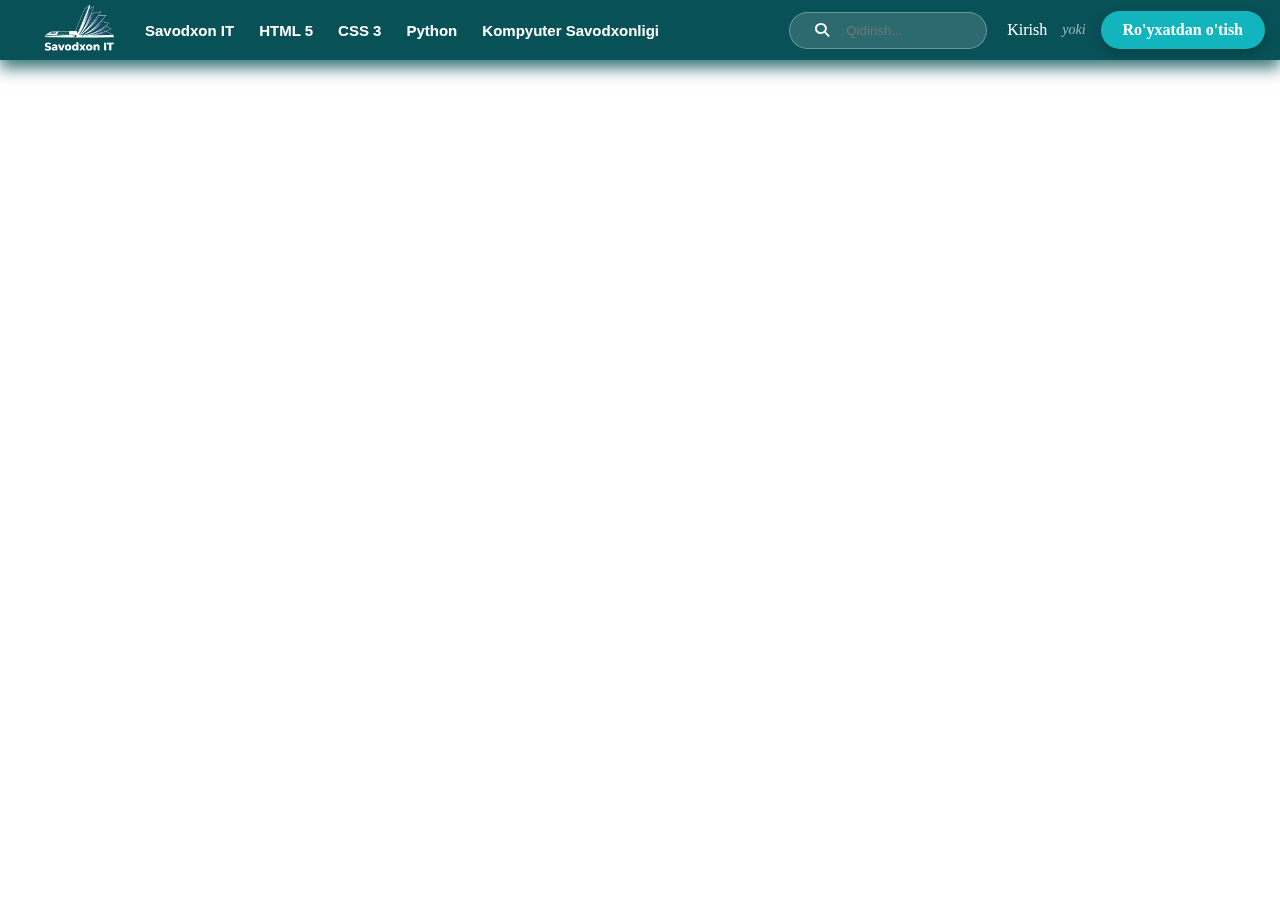
<file: index.html>
<!doctype html>
<html lang="en">
  <head>
    <meta charset="UTF-8" />
    <meta name="viewport" content="width=device-width, initial-scale=1.0" />
    <link rel="stylesheet" href="https://cdnjs.cloudflare.com/ajax/libs/font-awesome/6.5.1/css/all.min.css">
    <title>Savodxon IT</title>
    <!-- <link rel="icon" href="./images/logo.png"> -->
    <link rel="stylesheet" href="./css/index.css" />
  </head>
  <body>

    <nav class="navbar">
      <ul class="navbar-list">
        <li class="navbar-item">
          <img class="savodxon-it-logo" src="./images/savodxon-it-logo.png" alt="Savodxon IT">
        </li>
        <li class="navbar-item">
          <a href="#">Savodxon IT</a>
        </li>
        <li class="navbar-item">
          <a href="#">HTML 5</a>
        </li>
        <li class="navbar-item">
          <a href="#">CSS 3</a>
        </li>
        <li class="navbar-item">
          <a href="#">Python</a>
        </li>
        <li class="navbar-item">
          <a href="#">Kompyuter Savodxonligi</a>
          <!-- <ul class="dropdown">
            <li class="dropdown-item">
              <a href="#">Umumiy saboqlar</a>
            </li>
            <li class="dropdown-item">
              <a href="#">Office darslari</a>
            </li>
            <li class="dropdown-item">
              <a href="#">Suniy intelekt (AI)</a>
            </li>
          </ul> -->
        </li>
      </ul>
      <div class="nav-right">
        <form action="{% url 'search_results' %}" method="get" class="search-box">
          <input type="text" name="q" placeholder="Qidirish...">
          <button type="submit" style="background:none; border:none; color:white; cursor:pointer;"></button>
          <i class="fas fa-search"></i>
        </form>

        <div class="auth-buttons">
          <a href="#" class="login-link">Kirish</a>
          <em>yoki</em>
          <a href="#" class="signup-btn">Ro'yxatdan o'tish</a>
        </div>
      </div>
    </nav>
    <!-- <div>
      <h2>Salom! Xush kelivsiz.</h2>
      <p>
        Ushbu sahifada siz <strong>HTML 5</strong> va
        <strong>CSS</strong> taglar ro`yxati va ularning vazifalari bilan
        tanishishingiz mumkin!
      </p>
    </div>
    <div class="main_page">
      <h3 class="main-title">
        <strong>HTML5</strong> taglar va <strong>CSS</strong> styllar.
      </h3>
      <img src="./images/home_page.png" alt="main image" />

      <div class="html-css-links">
        <a class="my-button" href="/html_page.html">HTML5 taglari</a>
        <a class="my-button" href="/css_page.html">CSS taglari</a>
      </div> -->
    </div>
  </body>
</html>
</file>
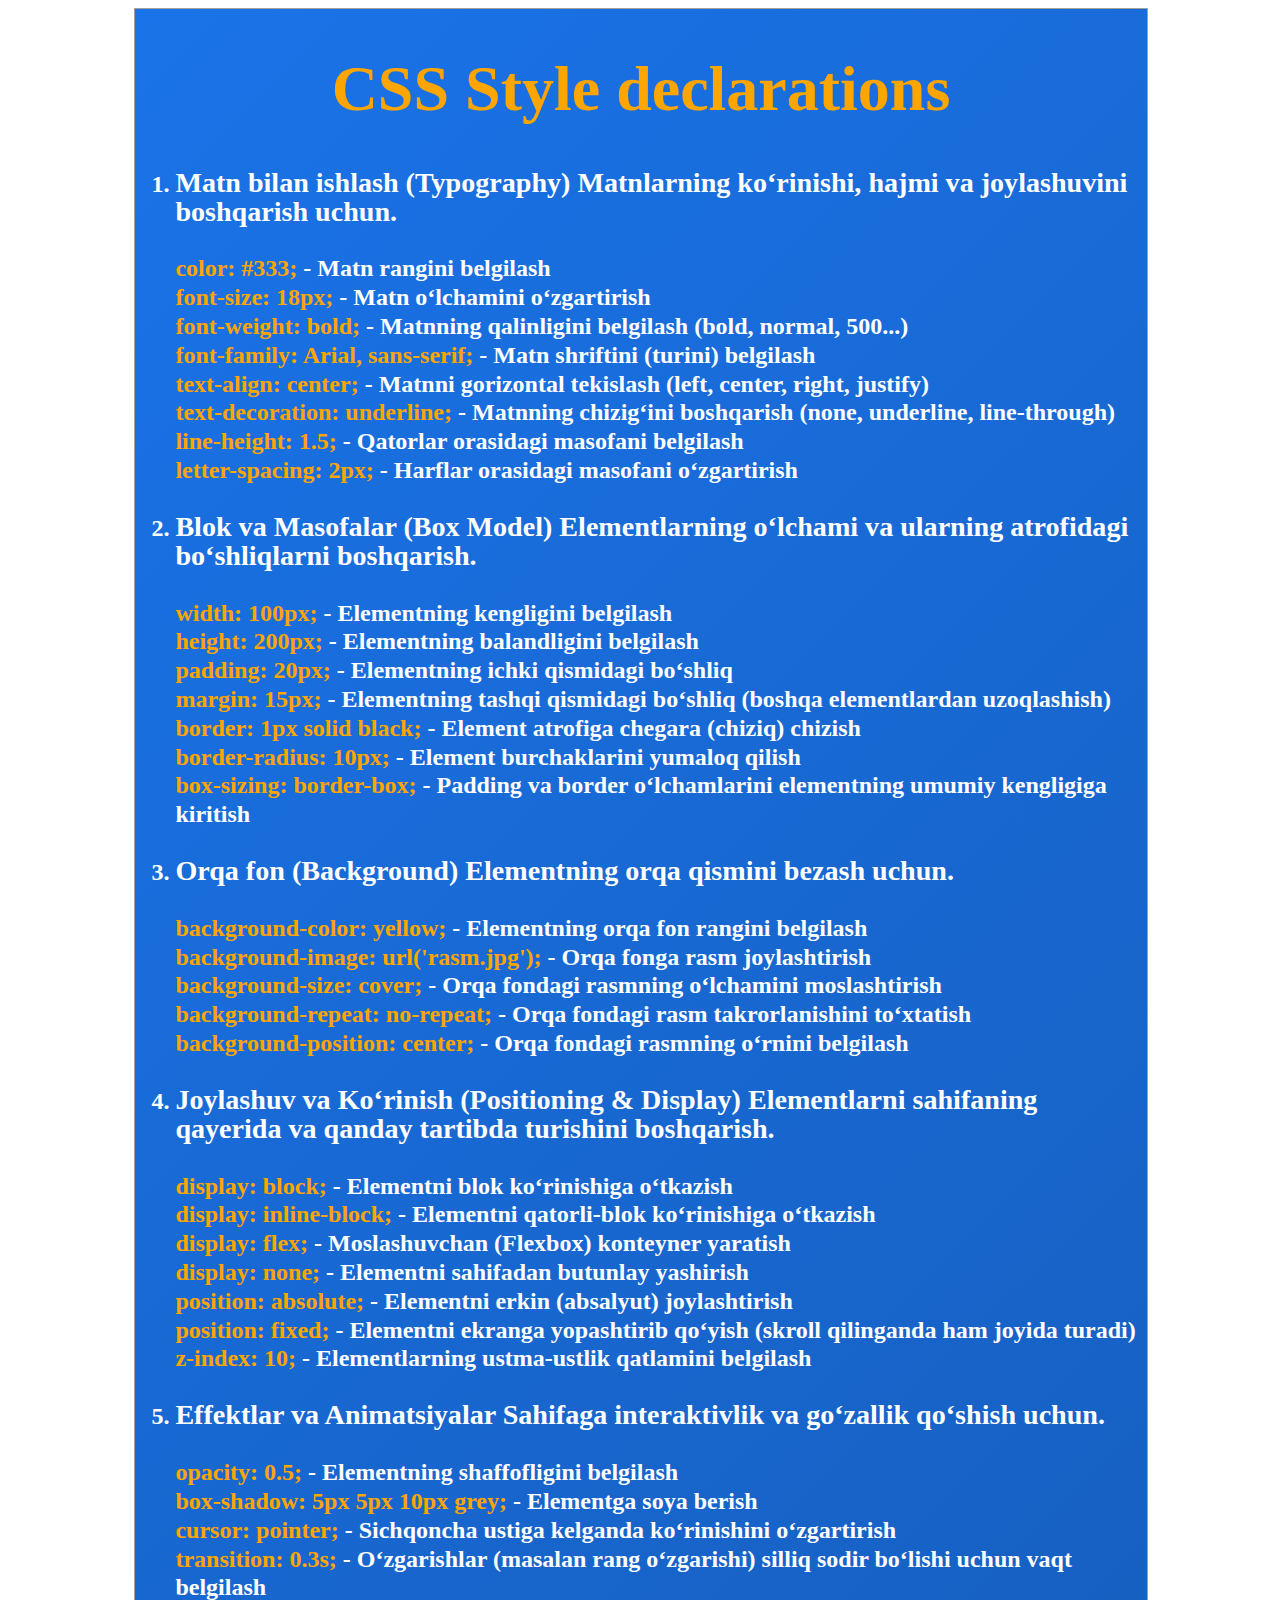
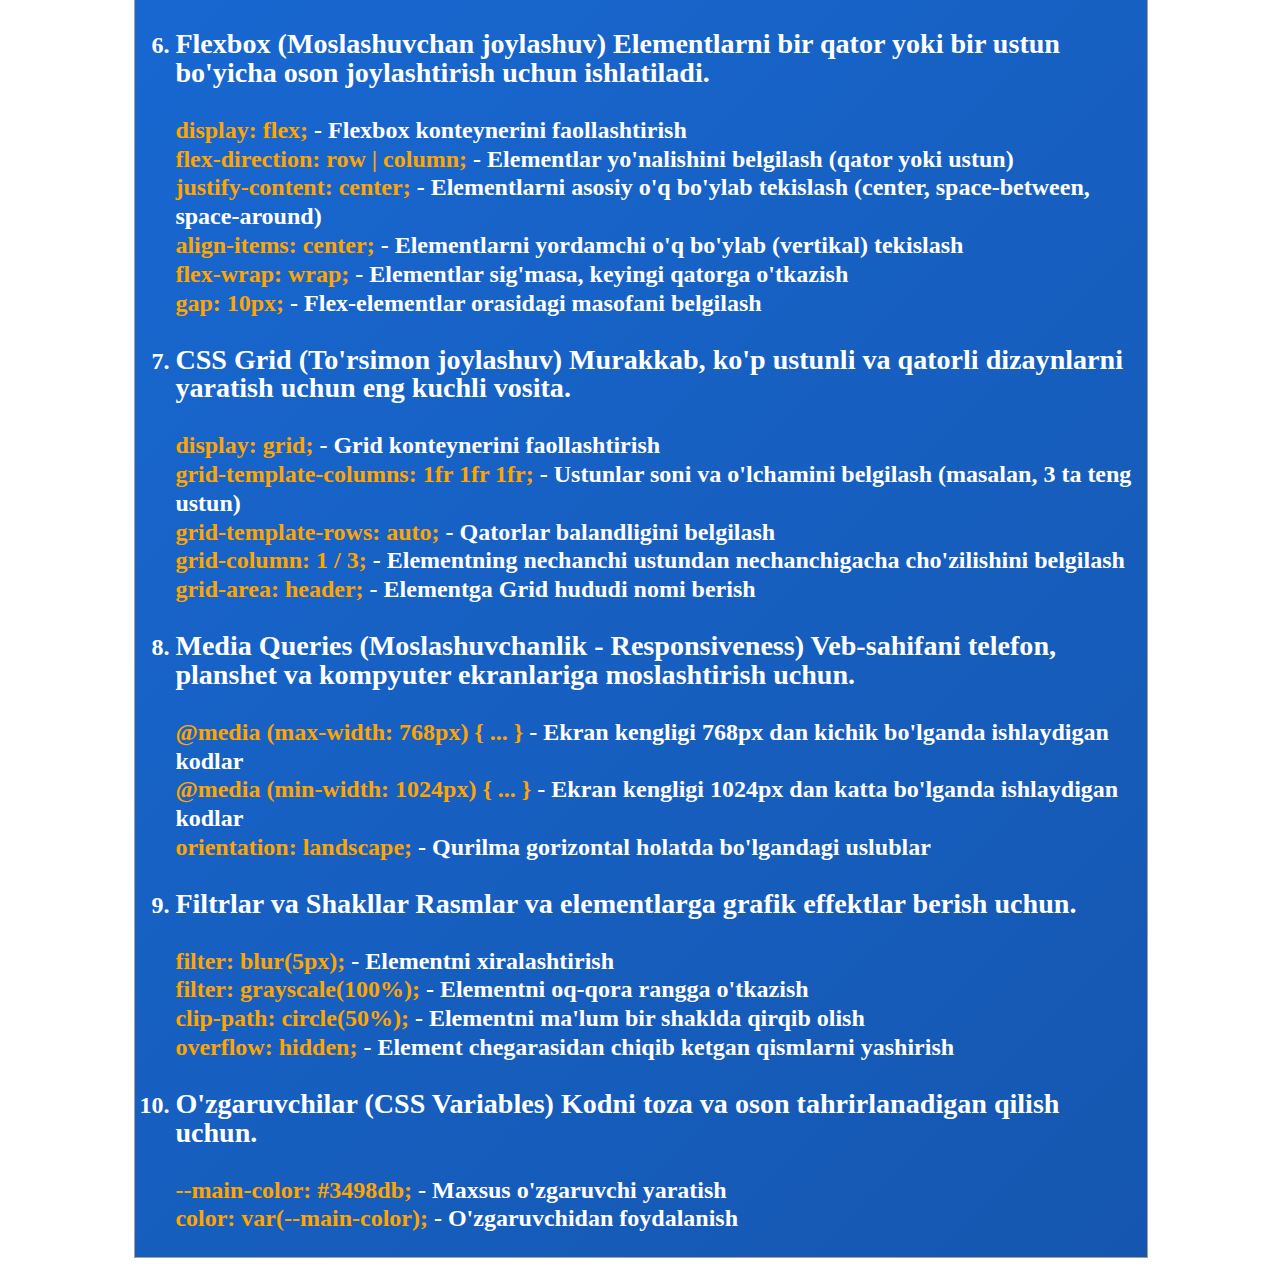
<file: css_page.html>
<!doctype html>
<html lang="en">
  <head>
    <meta charset="UTF-8" />
    <meta name="viewport" content="width=device-width, initial-scale=1.0" />
    <title>Learning CSS style</title>
    <link rel="stylesheet" href="./css/css_page.css" />
    <link rel="icon" href="images/Learning_coin.png" />
  </head>
  <body>
    <section>
      <div>
        <h1>CSS Style declarations</h1>
        <div>
          <ol>
            <li>
              <h3>
                Matn bilan ishlash (Typography) Matnlarning ko‘rinishi, hajmi va
                joylashuvini boshqarish uchun.
              </h3>
              <div>
                <p>
                  <strong>color: #333;</strong> - Matn rangini belgilash <br />
                  <strong>font-size: 18px;</strong> - Matn o‘lchamini
                  o‘zgartirish <br />
                  <strong>font-weight: bold;</strong> - Matnning qalinligini
                  belgilash (bold, normal, 500...) <br />
                  <strong>font-family: Arial, sans-serif;</strong> - Matn
                  shriftini (turini) belgilash <br />
                  <strong>text-align: center;</strong> - Matnni gorizontal
                  tekislash (left, center, right, justify) <br />
                  <strong>text-decoration: underline;</strong> - Matnning
                  chizig‘ini boshqarish (none, underline, line-through) <br />
                  <strong>line-height: 1.5;</strong> - Qatorlar orasidagi
                  masofani belgilash <br />
                  <strong>letter-spacing: 2px;</strong> - Harflar orasidagi
                  masofani o‘zgartirish <br />
                </p>
              </div>
            </li>
            <li>
              <h3>
                Blok va Masofalar (Box Model) Elementlarning o‘lchami va
                ularning atrofidagi bo‘shliqlarni boshqarish.
              </h3>

              <div>
                <p>
                  <strong>width: 100px;</strong> - Elementning kengligini
                  belgilash <br />

                  <strong>height: 200px;</strong> - Elementning balandligini
                  belgilash <br />

                  <strong>padding: 20px;</strong> - Elementning ichki qismidagi
                  bo‘shliq <br />

                  <strong>margin: 15px;</strong> - Elementning tashqi qismidagi
                  bo‘shliq (boshqa elementlardan uzoqlashish) <br />

                  <strong>border: 1px solid black;</strong> - Element atrofiga
                  chegara (chiziq) chizish <br />

                  <strong>border-radius: 10px;</strong> - Element burchaklarini
                  yumaloq qilish <br />

                  <strong>box-sizing: border-box;</strong> - Padding va border
                  o‘lchamlarini elementning umumiy kengligiga kiritish <br />
                </p>
              </div>
            </li>
            <li>
              <h3>
                Orqa fon (Background) Elementning orqa qismini bezash uchun.
              </h3>
              <div>
                <p>
                  <strong>background-color: yellow;</strong> - Elementning orqa
                  fon rangini belgilash <br />

                  <strong>background-image: url('rasm.jpg');</strong> - Orqa
                  fonga rasm joylashtirish <br />

                  <strong>background-size: cover;</strong> - Orqa fondagi
                  rasmning o‘lchamini moslashtirish <br />

                  <strong>background-repeat: no-repeat;</strong> - Orqa fondagi
                  rasm takrorlanishini to‘xtatish <br />

                  <strong>background-position: center;</strong> - Orqa fondagi
                  rasmning o‘rnini belgilash <br />
                </p>
              </div>
            </li>
            <li>
              <h3>
                Joylashuv va Ko‘rinish (Positioning & Display) Elementlarni
                sahifaning qayerida va qanday tartibda turishini boshqarish.
              </h3>

              <div>
                <p>
                  <strong>display: block;</strong> - Elementni blok ko‘rinishiga
                  o‘tkazish <br />

                  <strong>display: inline-block;</strong> - Elementni
                  qatorli-blok ko‘rinishiga o‘tkazish <br />

                  <strong>display: flex;</strong> - Moslashuvchan (Flexbox)
                  konteyner yaratish <br />

                  <strong>display: none;</strong> - Elementni sahifadan butunlay
                  yashirish <br />

                  <strong>position: absolute;</strong> - Elementni erkin
                  (absalyut) joylashtirish <br />

                  <strong>position: fixed;</strong> - Elementni ekranga
                  yopashtirib qo‘yish (skroll qilinganda ham joyida turadi)
                  <br />
                  <strong>z-index: 10;</strong> - Elementlarning ustma-ustlik
                  qatlamini belgilash <br />
                </p>
              </div>
            </li>
            <li>
              <h3>
                Effektlar va Animatsiyalar Sahifaga interaktivlik va go‘zallik
                qo‘shish uchun.
              </h3>

              <div>
                <p>
                  <strong>opacity: 0.5;</strong> - Elementning shaffofligini
                  belgilash
                  <br />
                  <strong>box-shadow: 5px 5px 10px grey;</strong> - Elementga
                  soya berish
                  <br />
                  <strong>cursor: pointer;</strong> - Sichqoncha ustiga kelganda
                  ko‘rinishini o‘zgartirish
                  <br />
                  <strong>transition: 0.3s;</strong> - O‘zgarishlar (masalan
                  rang o‘zgarishi) silliq sodir bo‘lishi uchun vaqt belgilash
                  <br />
                </p>
              </div>
            </li>
            <li>
              <h3>
                Flexbox (Moslashuvchan joylashuv) Elementlarni bir qator yoki
                bir ustun bo'yicha oson joylashtirish uchun ishlatiladi.
              </h3>

              <div>
                <p>
                  <strong>display: flex;</strong> - Flexbox konteynerini
                  faollashtirish <br />

                  <strong>flex-direction: row | column;</strong> - Elementlar
                  yo'nalishini belgilash (qator yoki ustun) <br />

                  <strong>justify-content: center;</strong> - Elementlarni
                  asosiy o'q bo'ylab tekislash (center, space-between,
                  space-around) <br />

                  <strong>align-items: center;</strong> - Elementlarni yordamchi
                  o'q bo'ylab (vertikal) tekislash <br />

                  <strong>flex-wrap: wrap;</strong> - Elementlar sig'masa,
                  keyingi qatorga o'tkazish <br />

                  <strong>gap: 10px;</strong> - Flex-elementlar orasidagi
                  masofani belgilash <br />
                </p>
              </div>
            </li>
            <li>
              <h3>
                CSS Grid (To'rsimon joylashuv) Murakkab, ko'p ustunli va qatorli
                dizaynlarni yaratish uchun eng kuchli vosita. <br />
              </h3>

              <div>
                <p>
                  <strong>display: grid;</strong> - Grid konteynerini
                  faollashtirish <br />

                  <strong>grid-template-columns: 1fr 1fr 1fr;</strong> -
                  Ustunlar soni va o'lchamini belgilash (masalan, 3 ta teng
                  ustun) <br />

                  <strong>grid-template-rows: auto;</strong> - Qatorlar
                  balandligini belgilash <br />

                  <strong>grid-column: 1 / 3;</strong> - Elementning nechanchi
                  ustundan nechanchigacha cho'zilishini belgilash <br />

                  <strong>grid-area: header;</strong> - Elementga Grid hududi
                  nomi berish <br />
                </p>
              </div>
            </li>
            <li>
              <h3>
                Media Queries (Moslashuvchanlik - Responsiveness) Veb-sahifani
                telefon, planshet va kompyuter ekranlariga moslashtirish uchun.
              </h3>

              <div>
                <p>
                  <strong>@media (max-width: 768px) { ... }</strong> - Ekran
                  kengligi 768px dan kichik bo'lganda ishlaydigan kodlar <br />

                  <strong>@media (min-width: 1024px) { ... }</strong> - Ekran
                  kengligi 1024px dan katta bo'lganda ishlaydigan kodlar <br />

                  <strong>orientation: landscape;</strong> - Qurilma gorizontal
                  holatda bo'lgandagi uslublar <br />
                </p>
              </div>
            </li>
            <li>
              <h3>
                Filtrlar va Shakllar Rasmlar va elementlarga grafik effektlar
                berish uchun.
              </h3>

              <div>
                <p>
                  <strong>filter: blur(5px);</strong> - Elementni xiralashtirish
                  <br />

                  <strong>filter: grayscale(100%);</strong> - Elementni oq-qora
                  rangga o'tkazish <br />

                  <strong>clip-path: circle(50%);</strong> - Elementni ma'lum
                  bir shaklda qirqib olish <br />

                  <strong>overflow: hidden;</strong> - Element chegarasidan
                  chiqib ketgan qismlarni yashirish <br />
                </p>
              </div>
            </li>
            <li>
              <h3>
                O'zgaruvchilar (CSS Variables) Kodni toza va oson
                tahrirlanadigan qilish uchun.
              </h3>

              <div>
                <p>
                  <strong>--main-color: #3498db;</strong> - Maxsus o'zgaruvchi
                  yaratish <br>

                  <strong>color: var(--main-color);</strong> - O'zgaruvchidan
                  foydalanish <br>
                </p>
              </div>
            </li>
          </ol>
        </div>
      </div>
    </section>
  </body>
</html>
</file>
<file: css/index.css>
.savodxon-it-logo{
    height: 60px;
    width: 80px;
}
.navbar{
    position: fixed;
    top: 0;
    left: 0;
    width: 100%;
    z-index: 1000;
    height: 60px;
    display: grid;
    grid-template-columns: 2fr 1fr;
    box-shadow: 0px 8px 15px rgba(8, 81, 87, 0.8);
    backdrop-filter: blur(10px);
    background-color: #085157;

}
.navbar-list{
    margin-top: 0px;
    display: flex;
    align-items: center;
}
.navbar-list li a{
    transition: transform 0.4s cubic-bezier(0.175, 0.885, 0.32, 1.275), text-shadow 0.3s ease;
    list-style: none;
    text-decoration: none;
    color: #ffffff;
    display: inline-block;
}

.navbar-list li a:hover{
    text-shadow: 0px 0px 5px rgba(255, 255, 255, 0.8);
    color: #ffffff;
    transform: scale(1.0) translateY(-3px); 
}

.navbar-item{
    display: grid;
    margin-right: 25px;
    text-align: center;
    font-family: 'Inter', sans-serif;   
    font-size: 15px;
    font-weight: 600;
    color: #ffffff;
    
}

.nav-right {
    margin-right: 15px;
    display: flex;
    align-items: center;
    gap: 20px;
    flex-shrink: 0;
    /* Elementlar o'ngga yopishib turishi uchun */
    justify-content: flex-end; 
    height: 60px;
}

.search-box {
    display: flex;
    flex-direction: row-reverse; /* Elementlarni teskari tartibda (Ikonka o'ngda, input chapda) joylashtiradi */
    align-items: center;
    background: rgba(255, 255, 255, 0.15);
    border-radius: 25px;
    padding: 5px 15px;
    border: 1px solid rgba(255, 255, 255, 0.3);
    transition: all 0.4s ease;
    /* O'ng tomonni qotirish uchun */
    margin-left: auto; 
}

.search-box input {
    background: transparent;
    border: none;
    outline: none;
    color: white;
    padding: 5px 5px; /* Paddingni nolga tushirdik */
    width: 120px;
    transition: width 0.4s ease;
    text-align: left; /* Yozuv chapdan boshlanadi */
}

.search-box input:focus {
    width: 250px; /* Kengayish faqat chap tomondagi bo'shliq hisobiga bo'ladi */
}

.search-box i {
    color: #ffffff;
    font-size: 14px;
    cursor: pointer;
    transition: all 0.3s ease;
    margin-left: 10px; /* Input va ikonka orasidagi masofa */
    margin-right: 0;   /* O'ng tomonda masofa shart emas */
}

/* Tugmalarni himoyalash */
.auth-buttons {
    display: flex;
    align-items: center;
    gap: 15px;
    flex-shrink: 0; /* Qidiruv oynasi bularni aslo siqa olmaydi */
}
.login-link {
    flex-shrink: 0;
  display: inline-block; /* Muhim! Transform ishlashi uchun */
  color: #ffffff;
  text-decoration: none;
  font-size: 16px;
  font-weight: 500;
  transition: all 0.4s cubic-bezier(0.175, 0.885, 0.32, 1.275);
}
.login-link:hover {
    flex-shrink: 0;
  transform: scale(1.1) translateY(-3px);
  text-shadow: 0px 4px 10px rgba(255, 255, 255, 0.3);
  color: #12B5BD; 
}

.signup-btn {
white-space: nowrap; /* Yozuv bir qatorda turishini ta'minlaydi */
  flex-shrink: 0;
  background-color: #12B5BD;
  color: white;
  padding: 10px 22px;
  border-radius: 25px;
  text-decoration: none;
  font-weight: 600;
  transition: all 0.3s ease;
  box-shadow: 0 4px 12px rgba(0, 0, 0, 0.2);
}

.signup-btn:hover {
  background-color: white;
  color: #085157;
  transform: translateY(-2px);
}


.auth-buttons {
  display: flex;
  align-items: center;
  gap: 15px; /* Tugmalar va 'yoki' so'zi orasidagi masofa */
}

.auth-buttons em {
  color: rgba(255, 255, 255, 0.6);
  font-style: italic;
  font-size: 14px;
}
</file>
<file: css/css_page.css>
section {
    max-width: 80%;
    border: 1px solid #A6A09B;
    /* background-color: #edebe9; */
    background: linear-gradient(135deg, #1a73e8 0%, #1557b0 100%);
    margin-left: 10%;
    margin-bottom: 20px;
}


h1 {
    font-family:'Times New Roman', serif;
    text-align: center;
    font-size: 64px;
    color: orange;
}

li {
    font-size: 24px;
    font-weight: 700;
    line-height: 120%;
    color: #fff;

}

h3{
    color: #fff;
}

p {
    font-family: 'Times New Roman', Times, serif;
   
}
strong {
    font-size: 24px;
    color: orange;
}
</file>
